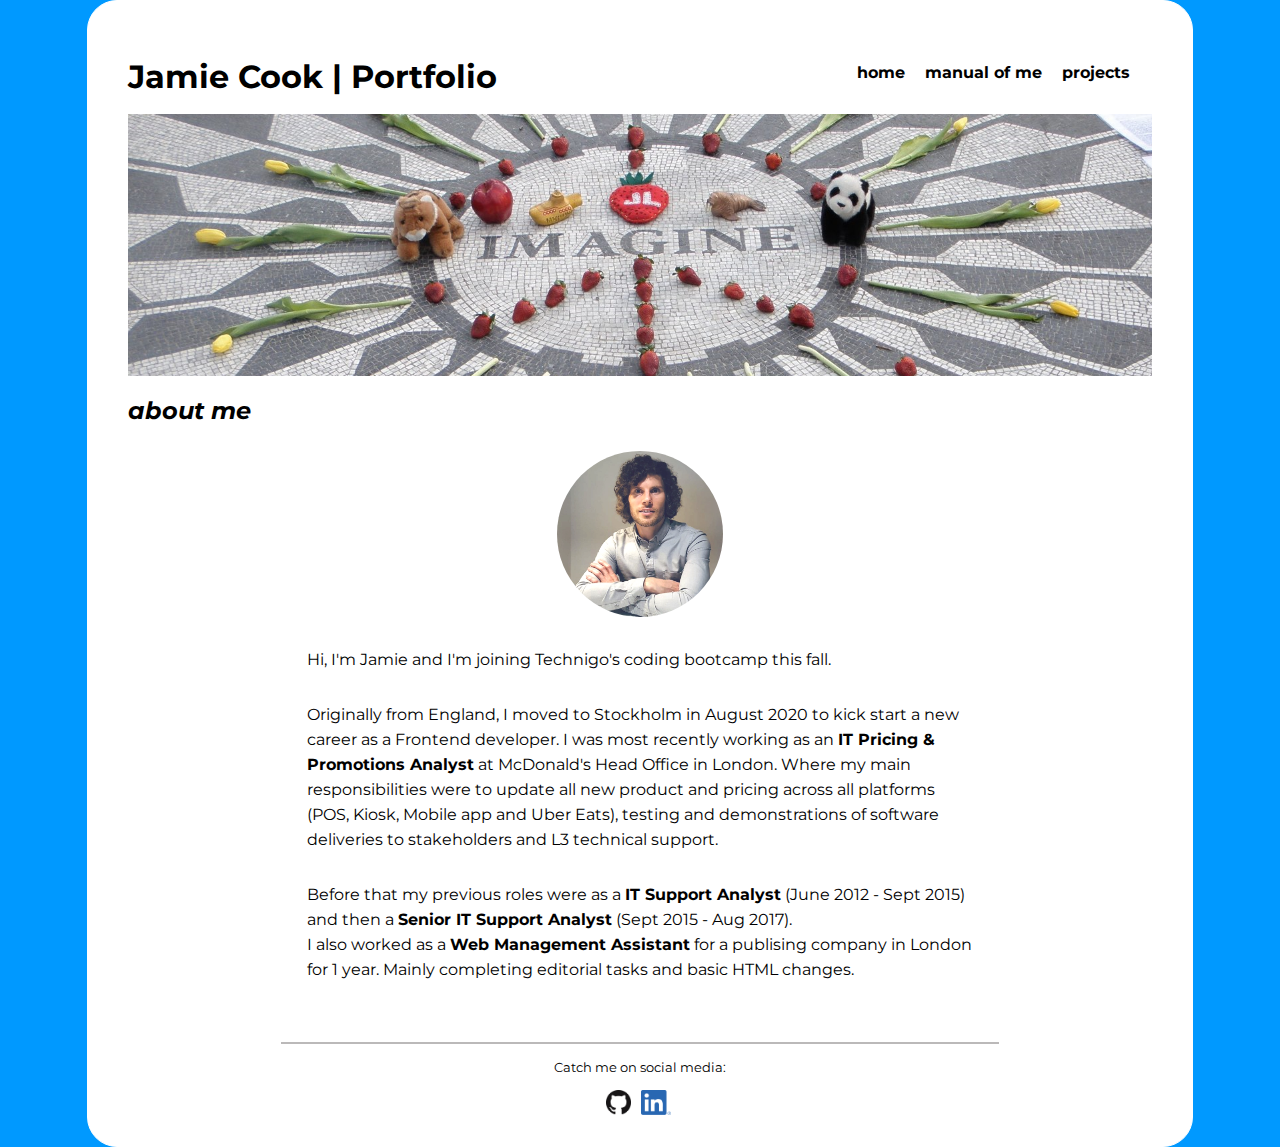
<file: index.html>
<!DOCTYPE html>
<html lang="en">
<head>
    <meta charset="UTF-8">
    <meta name="viewport" content="width=device-width, initial-scale=1.0">
    <title>Jamie Cook | Portfolio</title>
    <link rel="stylesheet" type="text/css" href="main.css">
</head>
<body>
    <div class="container-outside">
        <div class="container">
            <div class="nav">
                    <ul>
                    <li><a href="index.html"><strong>home</strong></a></li>
                    <li><a href="manualofme.html"><strong>manual of me</strong></a></li>
                    <li><a href="project.html"><strong>projects</strong></a></li>
                </ul>
            </div>
            <div class="header">
                <h1>Jamie Cook | Portfolio</h1>
                <img src="imagine-narrow2.png" alt="Imagine NYC" class="banner">  
            </div>
            <h2>about me</h2>
            <div class="main-content">
                <div class="intro">
                    <p> 
                       <img src="jamie-cropped.png" alt="Bio Pic" class="bio-pic"> 
                    </p>
                    <p>Hi, I'm Jamie and I'm joining Technigo's coding bootcamp this fall.</p>
                    <p>Originally from England, I moved to Stockholm in August 2020 to kick start a new career as a Frontend developer. I was most recently 
                        working as an <strong>IT Pricing & Promotions Analyst</strong> at McDonald's Head Office in London. Where my main responsibilities were to update all new product and 
                        pricing across all platforms (POS, Kiosk, Mobile app and Uber Eats), testing and demonstrations of software deliveries to stakeholders 
                        and L3 technical support.</p>
                    <p>Before that my previous roles were as a <strong>IT Support Analyst</strong> (June 2012 - Sept 2015) and then a <strong>
                        Senior IT Support Analyst</strong> (Sept 2015 - Aug 2017).<br> I also worked as a <strong>Web Management Assistant</strong> 
                        for a publising company in London for 1 year. Mainly completing editorial tasks and basic HTML changes.</p>                                     
                </div>
            </div>
                            
            <div class="footer">
                <hr width="70%">
                    <p>Catch me on social media:</p>
                    <p>
                        <a href="https://github.com/the-j-curl" target="blank"><img src="github.png" alt="Git Hub" class="github-img"></a>
                        <!-- <a href="https://www.instagram.com/the_j_curl" target="blank"><img src="instagram.png" alt="Instagram" class="instagram-img"></a> -->
                        <a href="https://www.linkedin.com/in/jamiepcook/" target="blank"><img src="linkedin.png" alt="LinkedIn" class="linkedin-img"></a>
                    </p>
            </div>
        </div>
    </div>

</body>
</html>
</file>
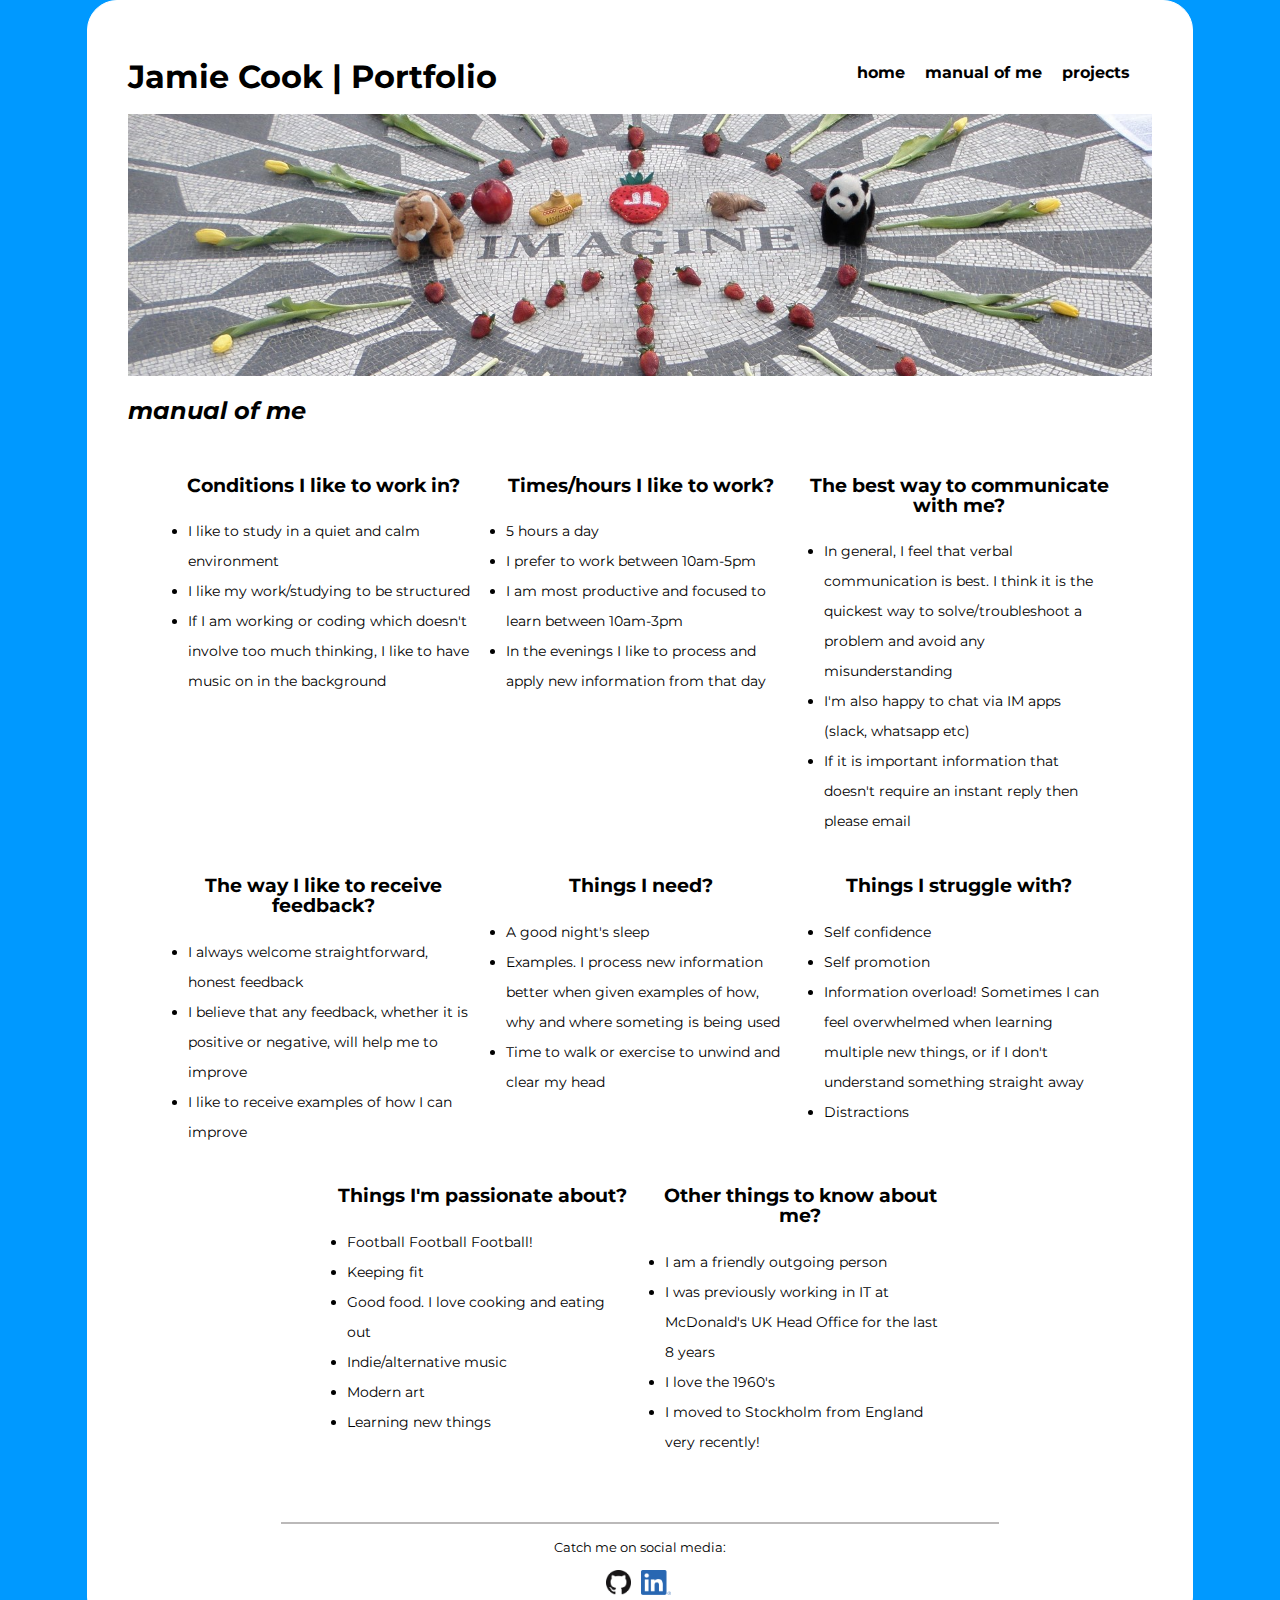
<file: manualofme.html>
<!DOCTYPE html>
<html lang="en">
<head>
    <meta charset="UTF-8">
    <meta name="viewport" content="width=device-width, initial-scale=1.0">
    <title>Jamie Cook | Portfolio</title>
    <link rel="stylesheet" type="text/css" href="main.css">
</head>
<body>
    <div class="container-outside">
        <div class="container">
            <div class="nav">
                    <ul>
                    <li><a href="index.html"><strong>home</strong></a></li>
                    <li><a href="manualofme.html"><strong>manual of me</strong></a></li>
                    <li><a href="project.html"><strong>projects</strong></a></li>
                </ul>
            </div>
        <div class="header">
            
                <h1>Jamie Cook | Portfolio</h1>
                <img src="imagine-narrow2.png" alt="Imagine NYC" class="banner">
            
        </div>
                <h2>manual of me</h2>
                <div class="main-content">
                    <div class="text-block">
                        <h3>Conditions I like to work in?</h3>
                        <ul>
                            <li>I like to study in a quiet and calm environment</li>
                            <li>I like my work/studying to be structured</li>
                            <li>If I am working or coding which doesn't involve too much thinking, I like to have music on in the background</li>
                        </ul>       
                    </div>

                    <div class="text-block">
                        <h3>Times/hours I like to work?</h3>
                        <ul>
                            <li>5 hours a day</li>
                            <li>I prefer to work between 10am-5pm</li>
                            <li>I am most productive and focused to learn between 10am-3pm</li>
                            <li>In the evenings I like to process and apply new information from that day</li>
                        </ul> 
                   </div>

                    <div class="text-block">
                        <h3>The best way to communicate with me?</h3>
                        <ul>
                            <li>In general, I feel that verbal communication is best. I think it is the quickest way to solve/troubleshoot a problem and avoid any misunderstanding</li>
                            <li>I'm also happy to chat via IM apps (slack, whatsapp etc)</li>
                            <li>If it is important information that doesn't require an instant reply then please email</li>
                        </ul>
                    </div>

                    <div class="text-block">
                        <h3>The way I like to receive feedback?</h3>
                        <ul>
                            <li>I always welcome straightforward, honest feedback</li>
                            <li>I believe that any feedback, whether it is positive or negative, will help me to improve</li>
                            <li>I like to receive examples of how I can improve</li>
                        </ul>  
                        
                      
                    
                    </div>

                    <div class="text-block">
                        <h3>Things I need?</h3>
                        <ul>
                            <li>A good night's sleep</li>
                            <li>Examples. I process new information better when given examples of how, why and where someting is being used</li>
                            <li>Time to walk or exercise to unwind and clear my head</li>
                        </ul>
                                             
                    </div>

                    <div class="text-block">
                        <h3>Things I struggle with?</h3>
                        <ul>
                            <li>Self confidence</li>
                            <li>Self promotion</li>
                            <li>Information overload! Sometimes I can feel overwhelmed when learning multiple new things, or if I don't understand something straight away
                            </li>
                            <li>Distractions</li>
                        </ul>
                                              
                    </div>

                    <div class="text-block">
                        <h3>Things I'm passionate about?</h3>
                        <ul>
                            <li>Football Football Football!</li>
                            <li>Keeping fit</li>
                            <li>Good food. I love cooking and eating out</li>
                            <li>Indie/alternative music</li>
                            <li>Modern art</li>
                            <li>Learning new things</li>
                        </ul>
                                              
                    </div>

                    <div class="text-block">
                        <h3>Other things to know about me?</h3>
                        <ul>
                            <li>I am a friendly outgoing person</li>
                            <li>I was previously working in IT at McDonald's UK Head Office for the last 8 years</li>
                            <li>I love the 1960's</li>
                            <li>I moved to Stockholm from England very recently!</li>
                        </ul> 
                        
                    </div>    
                </div>
        
                <div class="footer">
                    <hr width="70%">
                        <p>Catch me on social media:</p>
                        <p>
                            <a href="https://github.com/the-j-curl" target="blank"><img src="github.png" alt="Git Hub" class="github-img"></a>
                            <!-- <a href="https://www.instagram.com/the_j_curl" target="blank"><img src="instagram.png" alt="Instagram" class="instagram-img"></a> -->
                            <a href="https://www.linkedin.com/in/jamiepcook/" target="blank"><img src="linkedin.png" alt="LinkedIn" class="linkedin-img"></a>
                        </p>
                </div>
        </div>
    </div>

</body>
</html>
</file>
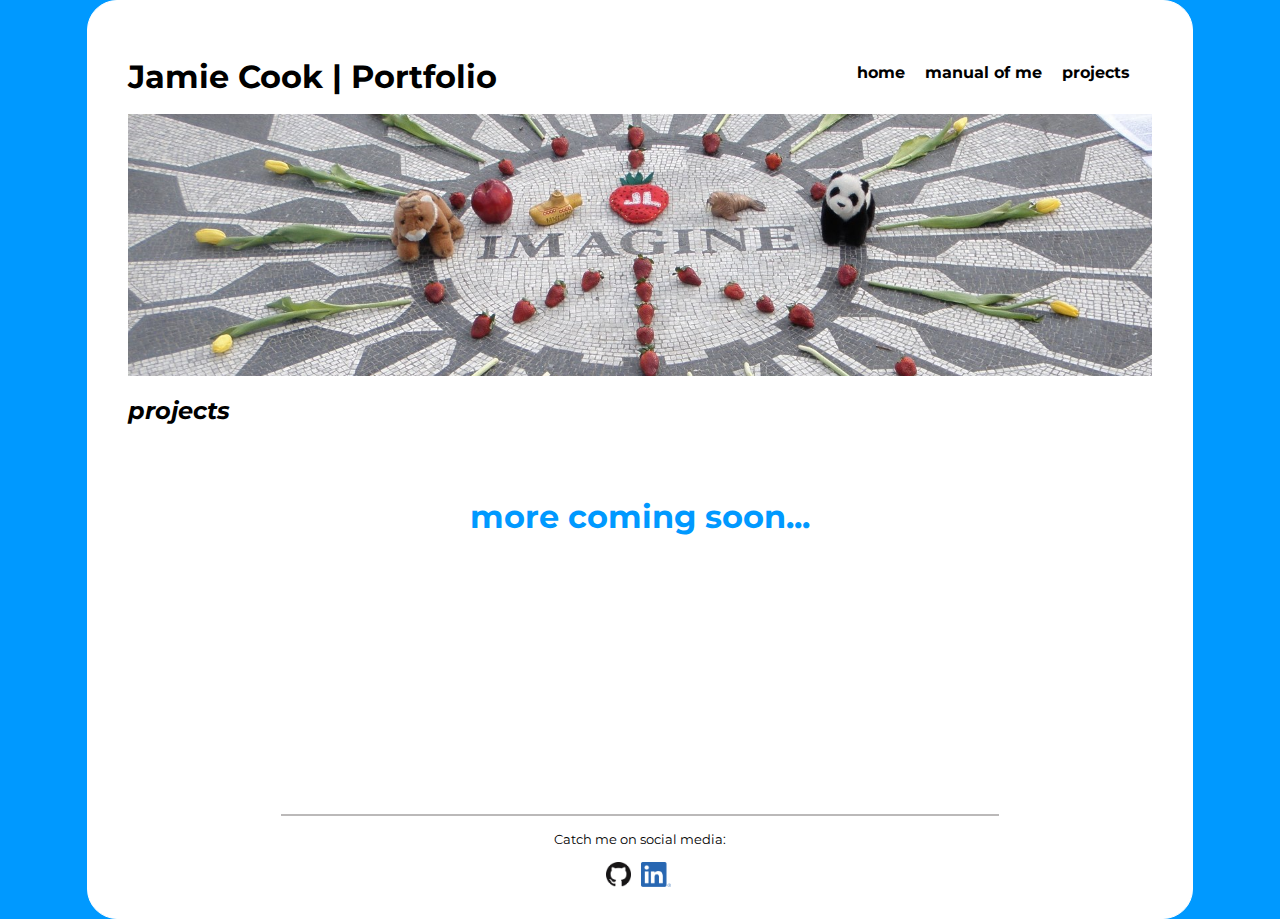
<file: project.html>
<!DOCTYPE html>
<html lang="en">
<head>
    <meta charset="UTF-8">
    <meta name="viewport" content="width=device-width, initial-scale=1.0">
    <title>Jamie Cook | Portfolio</title>
    <link rel="stylesheet" type="text/css" href="main.css">
</head>
<body>
    <div class="container-outside">
        <div class="container">
            <div class="nav">
                    <ul>
                    <li><a href="index.html"><strong>home</strong></a></li>
                    <li><a href="manualofme.html"><strong>manual of me</strong></a></li>
                    <li><a href="project.html"><strong>projects</strong></a></li>
                </ul>
            </div>
        <div class="header">
            
                <h1>Jamie Cook | Portfolio</h1>
                <img src="imagine-narrow2.png" alt="Imagine NYC" class="banner">
            
        </div>

            <div class="main">
                    <h2>projects</h2>
                    <br>
                    <br>
                    <h1 class="coming-soon">more coming soon...</h1>
                    <br>
                    <br>
                    <br>
                    <br>
                    <br>
                    <br>
                    <br>
                    <br>
                    <br>
                    <br>
                    
                   
                    <div class="footer">
                        <hr width="70%">
                            <p>Catch me on social media:</p>
                            <p>
                                <a href="https://github.com/the-j-curl" target="blank"><img src="github.png" alt="Git Hub" class="github-img"></a>
                                <!-- <a href="https://www.instagram.com/the_j_curl" target="blank"><img src="instagram.png" alt="Instagram" class="instagram-img"></a> -->
                                <a href="https://www.linkedin.com/in/jamiepcook/" target="blank"><img src="linkedin.png" alt="LinkedIn" class="linkedin-img"></a>
                            </p>
                    </div>
        </div>
    </div>

</body>
</html>
</file>
<file: main.css>
@import url('https://fonts.googleapis.com/css2?family=Montserrat:wght@400;500;600&display=swap');
body {
    margin: 0;
    font-family: 'Montserrat', sans-serif;
    line-height: 20px;
}

h1 {
    line-height: 30px;
}

ol {
    list-style-type: none;
    margin: 0;
    padding: 0;
}

ul {
    margin: 0;
    padding: 2px 2px 2px 15px;
    
}

.container-outside {
    background-color: #0099ff;
}

.container {
    background-color: white;
    padding: 0.8em 0.8em;
    margin: 0 auto;
    border-style: solid;
    border-width: 1px;
    border-color: white;
    border-radius: 30px;
    width: 90%;
}

.nav {
    text-align: center;
}

.nav ul {
    list-style-type: none;
    display: inline-flex;
}

.nav li {
    margin-right: 20px;
}

/*
.intro ul {
    list-style-type: none;
} 
*/

a {
    text-decoration: none;
    color: black;
}

a :hover {
    color: #0099ff;
}

.banner {
    width:100%;
}

h2 {
    font-style: italic;
}

/*.bio {
    float: right;
    margin-right: 1em;
    font-size: 14px;
    padding: 0;
    margin-left: 0;
}
*/

.intro {
    text-align: center;
}

.intro p {
    text-align: left;
    font-size: 12px;
    margin-top: 30px;
}

.intro h2 {
    text-align: left;
}

.bio-pic {
    width: 40%;
    border-radius: 50%;
    display: block;
    margin-left: auto;
    margin-right: auto;
}

.text-block {
    width: 300px;
    display: inline-grid;
    padding: 1px 1px 1px 3px;
    border: none;
    margin: 15px 5px 2px 5px;
    height: auto;
   
}

.text-block li {
    font-size: 0.8em;
    text-align: left;
    line-height: 30px;
}

.text-block h3 {
    text-align: center;
}
.coming-soon {
    text-align: center;
    color: #0099ff;
}

.main-content {
    text-align: center;
}

.footer {
    text-align: center;
    font-size: small;
    margin-top: 60px;
}

hr {
    border: 1px solid rgb(187, 185, 185);
}

.instagram-img {
    height: 25px;
    margin: 0 5px;
}

.linkedin-img {
    height: 25px;
    margin: 0 5px;
}

.github-img {
    height: 25px;
    margin: 0 2px;
}

@media only screen and (min-width: 850px){
    .container {
        width: 80%;
        padding-left: 40px;
        padding-right: 40px;
        padding-top: 40px;
    }
    
    .nav {
        float: right;
        margin-top: 20px;
    }  
    
    .bio-pic {
        width: 35%;
        
    }
    
    .intro {
        width: 80%;
        border: none;
        display: block;
        margin-left: auto;
        margin-right: auto;
        
    }
    
    .intro p {
        font-size: 16px;
        line-height: 20px;
       
    }
}

@media only screen and (min-width: 1200px) {
    .intro {
        width: 65%;
    }

    .bio-pic {
        width: 25%
    }

    .intro p {
        line-height: 25px;
       
    }

    .text-block li {
        font-size: 0.9em;
    }
}
</file>
